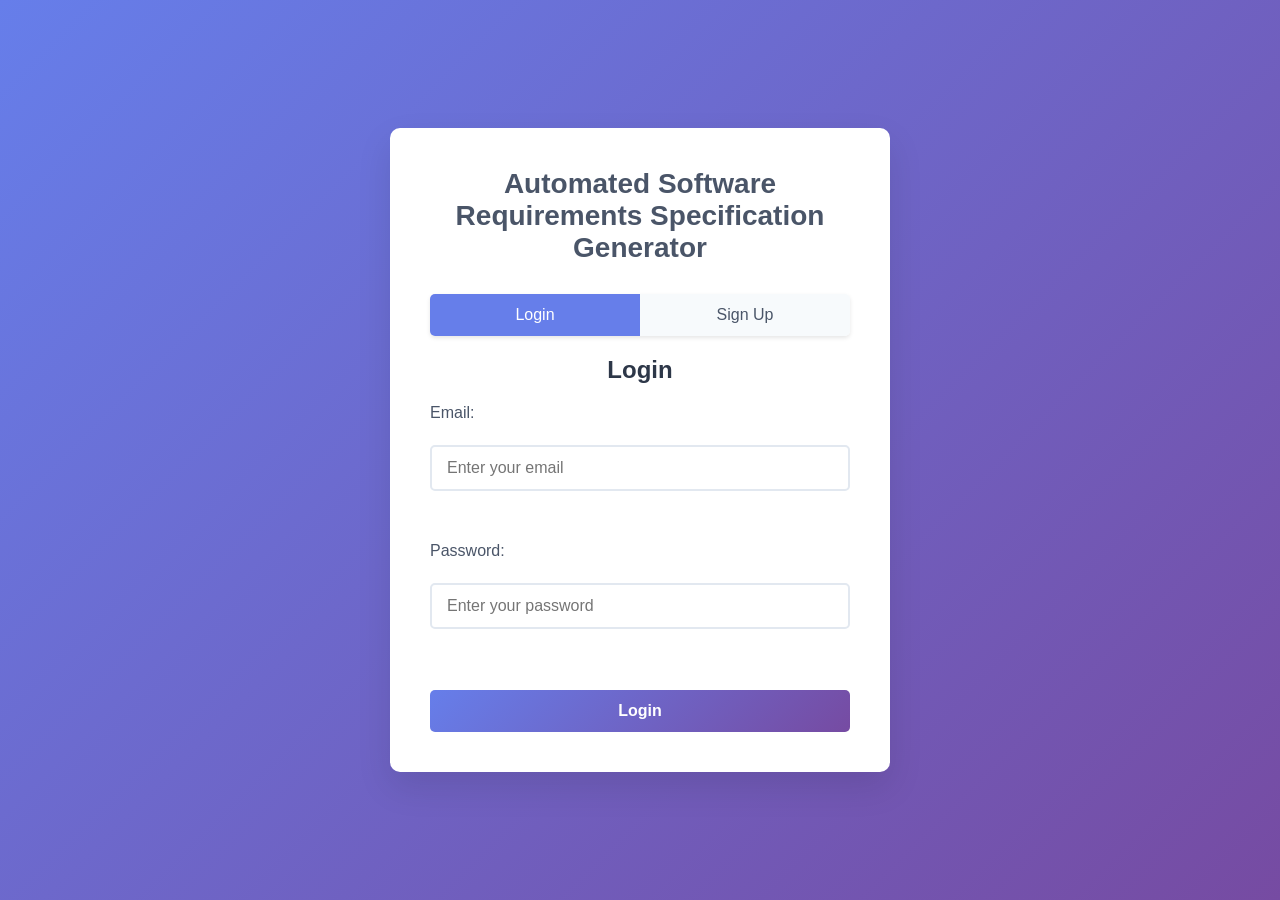
<file: index.html>
<!doctype html>
<html lang="en">
  <head>
    <meta charset="UTF-8" />
    <meta name="viewport" content="width=device-width, initial-scale=1.0" />
    <title>SRS Generator - Login</title>
    <link rel="stylesheet" type="text/css" href="./Frontend/main/style.css" />
  </head>
  <body>
    <div id="container">
      <div id="header">
        <h1>Automated Software Requirements Specification Generator</h1>
      </div>

      <div id="tab-buttons">
        <button id="login-tab" class="tab-btn active">Login</button>
        <button id="signup-tab" class="tab-btn">Sign Up</button>
      </div>

      <div id="auth-container">
        <div id="login_section" class="auth-section active">
          <h2>Login</h2>
          <form id="login-form">
            <label for="login-email">Email:</label><br />
            <input
              type="email"
              id="login-email"
              name="email"
              placeholder="Enter your email"
              required
            /><br /><br />

            <label for="login-password">Password:</label><br />
            <input
              type="password"
              id="login-password"
              name="password"
              placeholder="Enter your password"
              required
            /><br /><br />

            <button type="submit">Login</button>
          </form>
        </div>

        <div id="signup_section" class="auth-section">
          <h2>Create Account</h2>
          <form id="signup-form">
            <label for="signup-name">Name:</label><br />
            <input
              type="text"
              id="signup-name"
              name="name"
              placeholder="Full Name"
              required
            /><br /><br />

            <label for="signup-email">Email:</label><br />
            <input
              type="email"
              id="signup-email"
              name="email"
              placeholder="Email Address"
              required
            /><br /><br />

            <label for="signup-password">Password:</label><br />
            <input
              type="password"
              id="signup-password"
              name="password"
              placeholder="Create Password"
              required
            /><br /><br />

            <button type="submit">Sign Up</button>
          </form>
        </div>
      </div>
    </div>

    <script src="./Frontend/main/script.js"></script>
  </body>
</html>
</file>
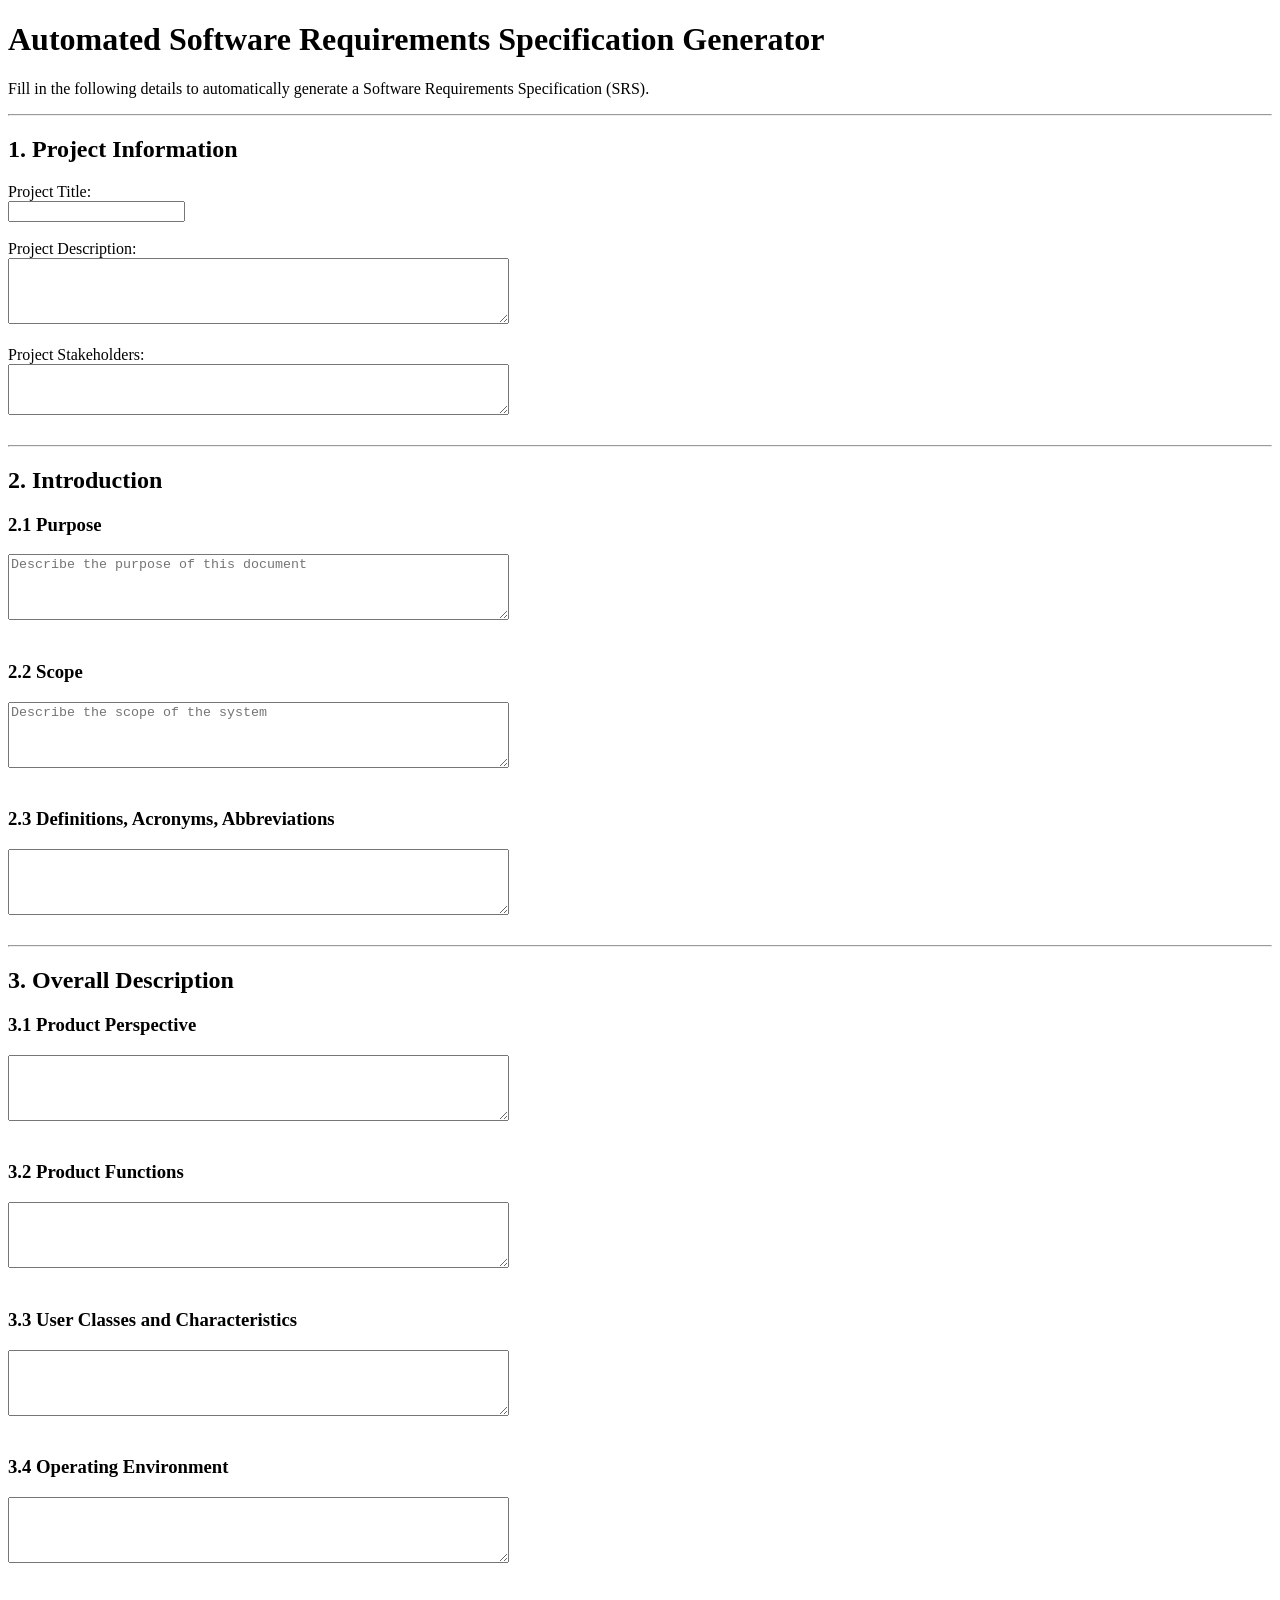
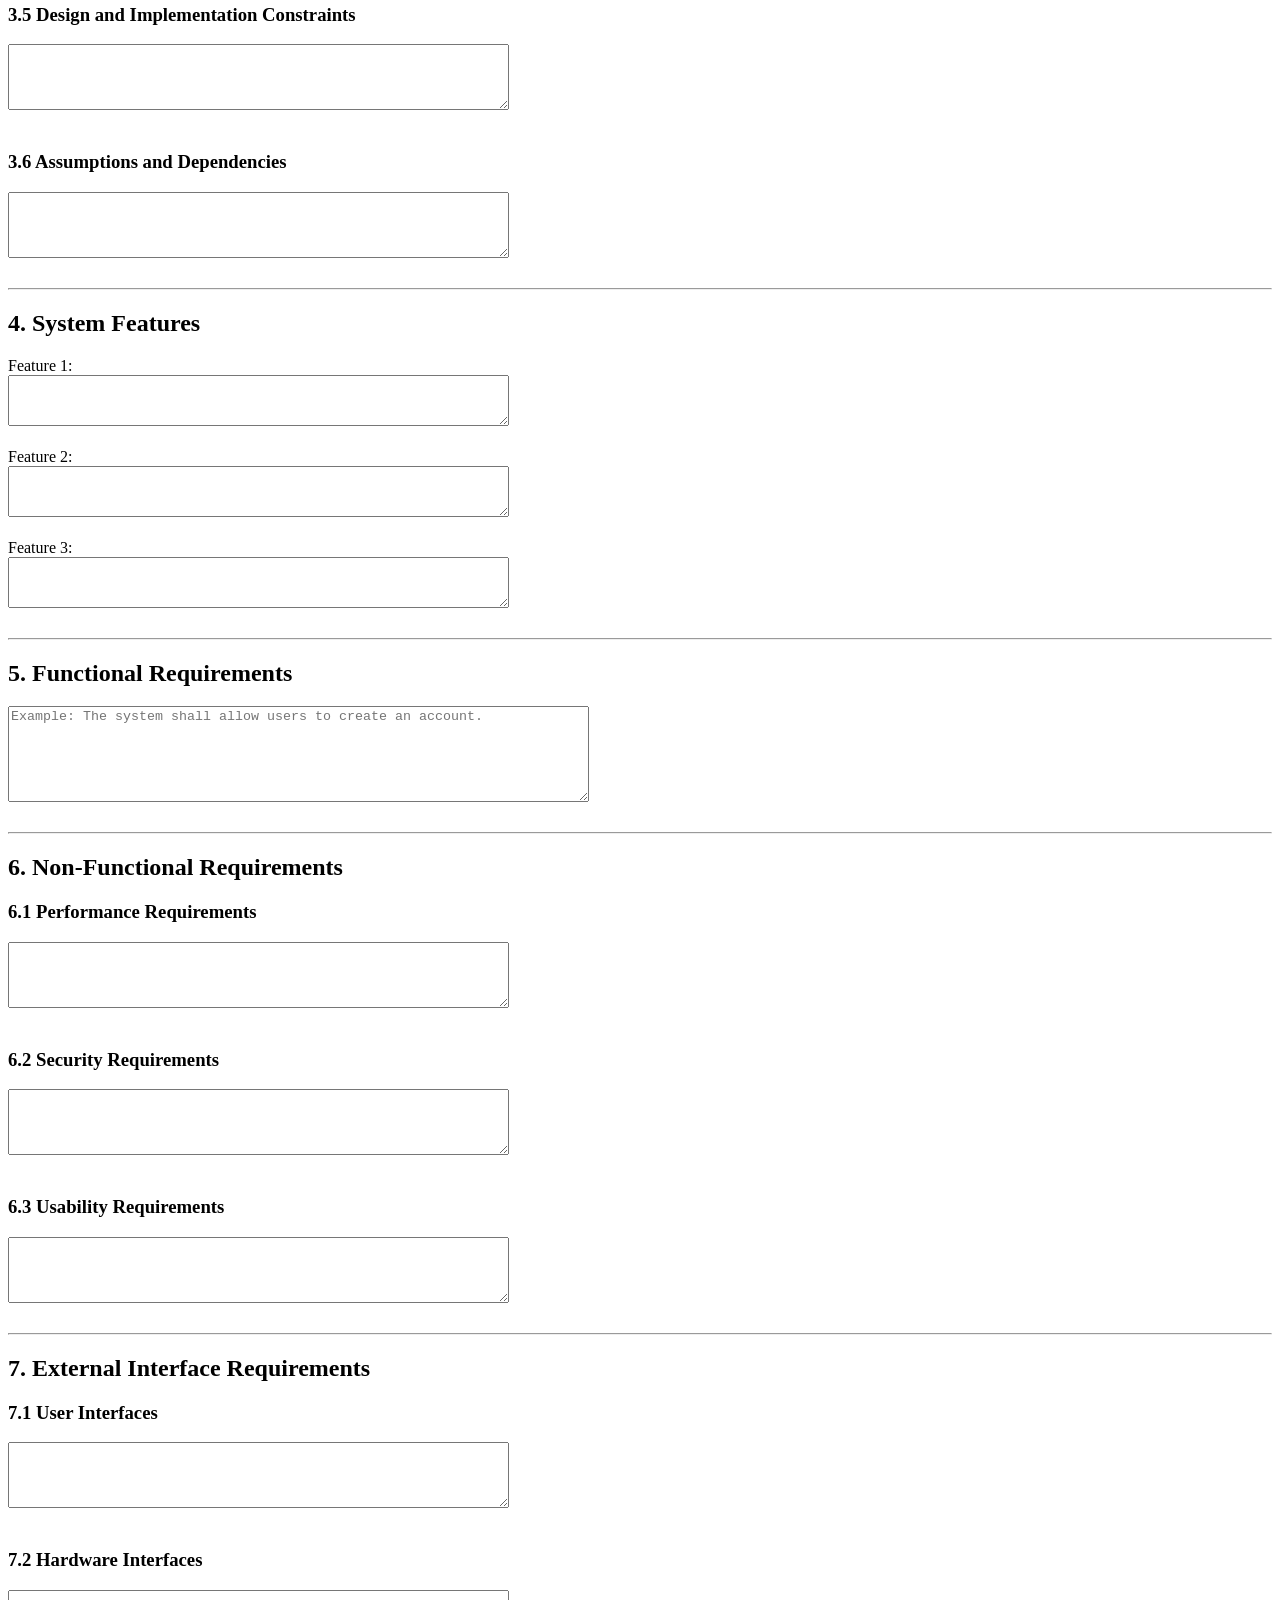
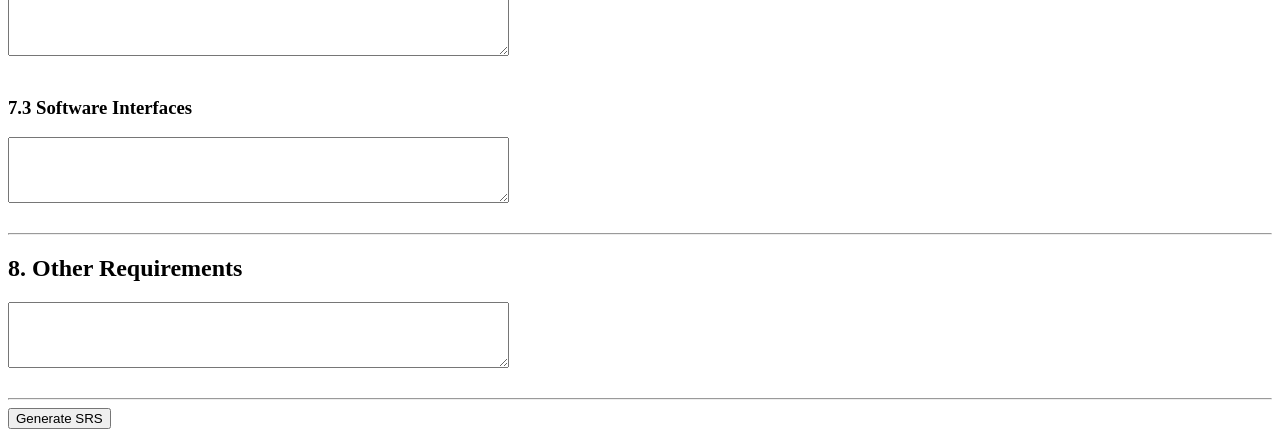
<file: Frontend/index.html>
<!DOCTYPE html>
<html>
<head>
    <title>Automated Software Requirements Specification Generator</title>
</head>

<body>

<h1>Automated Software Requirements Specification Generator</h1>
<p>Fill in the following details to automatically generate a Software Requirements Specification (SRS).</p>

<hr>

<h2>1. Project Information</h2>

<label>Project Title:</label><br>
<input type="text" name="project_title"><br><br>

<label>Project Description:</label><br>
<textarea name="project_description" rows="4" cols="60"></textarea><br><br>

<label>Project Stakeholders:</label><br>
<textarea name="stakeholders" rows="3" cols="60"></textarea><br><br>

<hr>

<h2>2. Introduction</h2>

<h3>2.1 Purpose</h3>
<textarea rows="4" cols="60" placeholder="Describe the purpose of this document"></textarea><br><br>

<h3>2.2 Scope</h3>
<textarea rows="4" cols="60" placeholder="Describe the scope of the system"></textarea><br><br>

<h3>2.3 Definitions, Acronyms, Abbreviations</h3>
<textarea rows="4" cols="60"></textarea><br><br>

<hr>

<h2>3. Overall Description</h2>

<h3>3.1 Product Perspective</h3>
<textarea rows="4" cols="60"></textarea><br><br>

<h3>3.2 Product Functions</h3>
<textarea rows="4" cols="60"></textarea><br><br>

<h3>3.3 User Classes and Characteristics</h3>
<textarea rows="4" cols="60"></textarea><br><br>

<h3>3.4 Operating Environment</h3>
<textarea rows="4" cols="60"></textarea><br><br>

<h3>3.5 Design and Implementation Constraints</h3>
<textarea rows="4" cols="60"></textarea><br><br>

<h3>3.6 Assumptions and Dependencies</h3>
<textarea rows="4" cols="60"></textarea><br><br>

<hr>

<h2>4. System Features</h2>

<label>Feature 1:</label><br>
<textarea rows="3" cols="60"></textarea><br><br>

<label>Feature 2:</label><br>
<textarea rows="3" cols="60"></textarea><br><br>

<label>Feature 3:</label><br>
<textarea rows="3" cols="60"></textarea><br><br>

<hr>

<h2>5. Functional Requirements</h2>

<textarea rows="6" cols="70" placeholder="Example: The system shall allow users to create an account."></textarea><br><br>

<hr>

<h2>6. Non-Functional Requirements</h2>

<h3>6.1 Performance Requirements</h3>
<textarea rows="4" cols="60"></textarea><br><br>

<h3>6.2 Security Requirements</h3>
<textarea rows="4" cols="60"></textarea><br><br>

<h3>6.3 Usability Requirements</h3>
<textarea rows="4" cols="60"></textarea><br><br>

<hr>

<h2>7. External Interface Requirements</h2>

<h3>7.1 User Interfaces</h3>
<textarea rows="4" cols="60"></textarea><br><br>

<h3>7.2 Hardware Interfaces</h3>
<textarea rows="4" cols="60"></textarea><br><br>

<h3>7.3 Software Interfaces</h3>
<textarea rows="4" cols="60"></textarea><br><br>

<hr>

<h2>8. Other Requirements</h2>
<textarea rows="4" cols="60"></textarea><br><br>

<hr>

<input type="submit" value="Generate SRS">

</body>
</html>
</file>
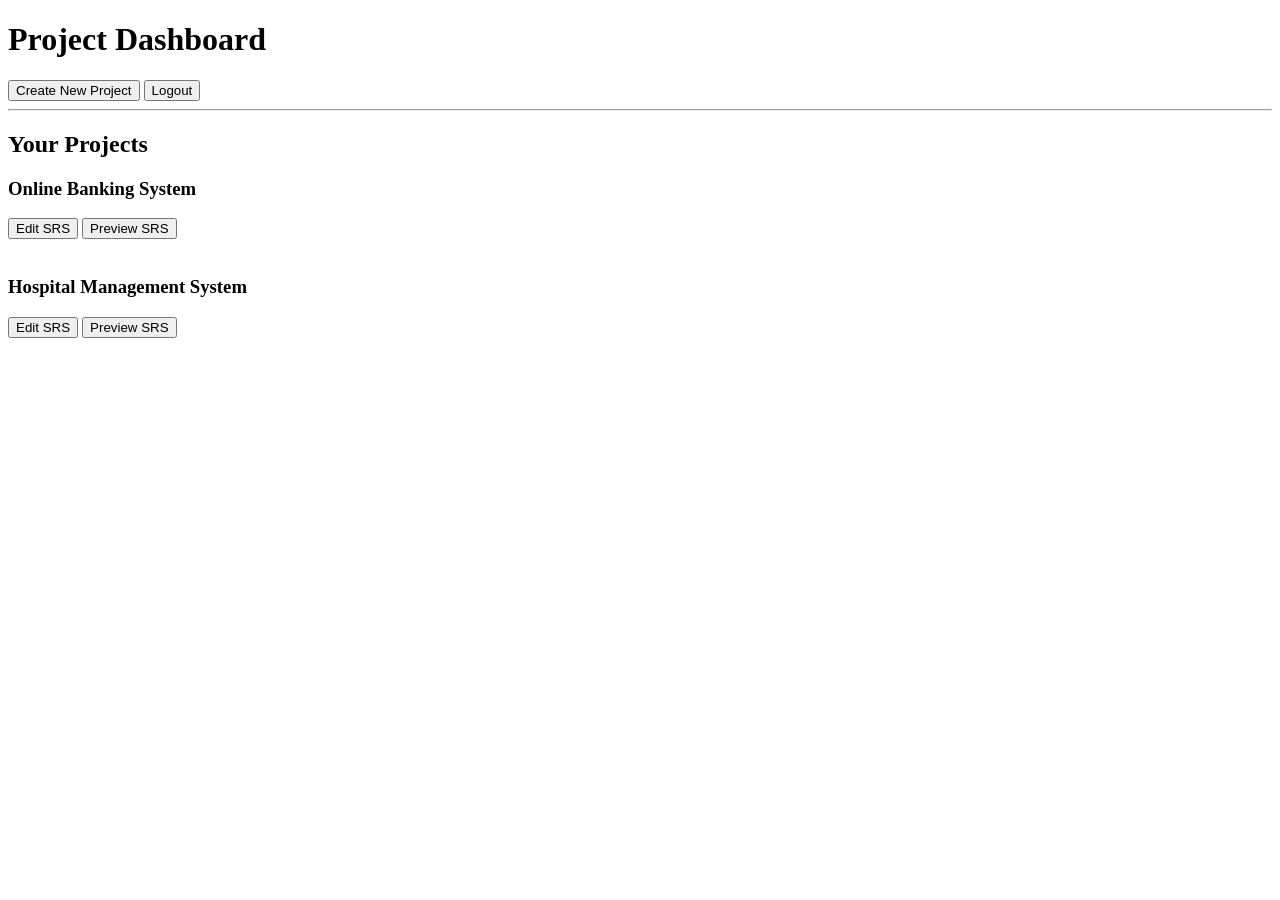
<file: Frontend/dashboard.html>
<!DOCTYPE html>
<html>
<head>
<title>Dashboard</title>
</head>

<body>

<div id="container">

    <div id="header">
        <h1>Project Dashboard</h1>
    </div>

    <div id="navigation">

        <button onclick="location.href='srs_form.html'">
        Create New Project
        </button>

        <button onclick="location.href='../index.html'">
        Logout
        </button>

    </div>

    <hr>

    <div id="projects_list">

        <h2>Your Projects</h2>

        <div class="project_card">

            <h3>Online Banking System</h3>

            <button onclick="location.href='srs_form.html'">
            Edit SRS
            </button>

            <button onclick="location.href='preview.html'">
            Preview SRS
            </button>

        </div>

        <br>

        <div class="project_card">

            <h3>Hospital Management System</h3>

            <button onclick="location.href='srs_form.html'">
            Edit SRS
            </button>

            <button onclick="location.href='preview.html'">
            Preview SRS
            </button>

        </div>

    </div>

</div>

</body>
</html>
</file>
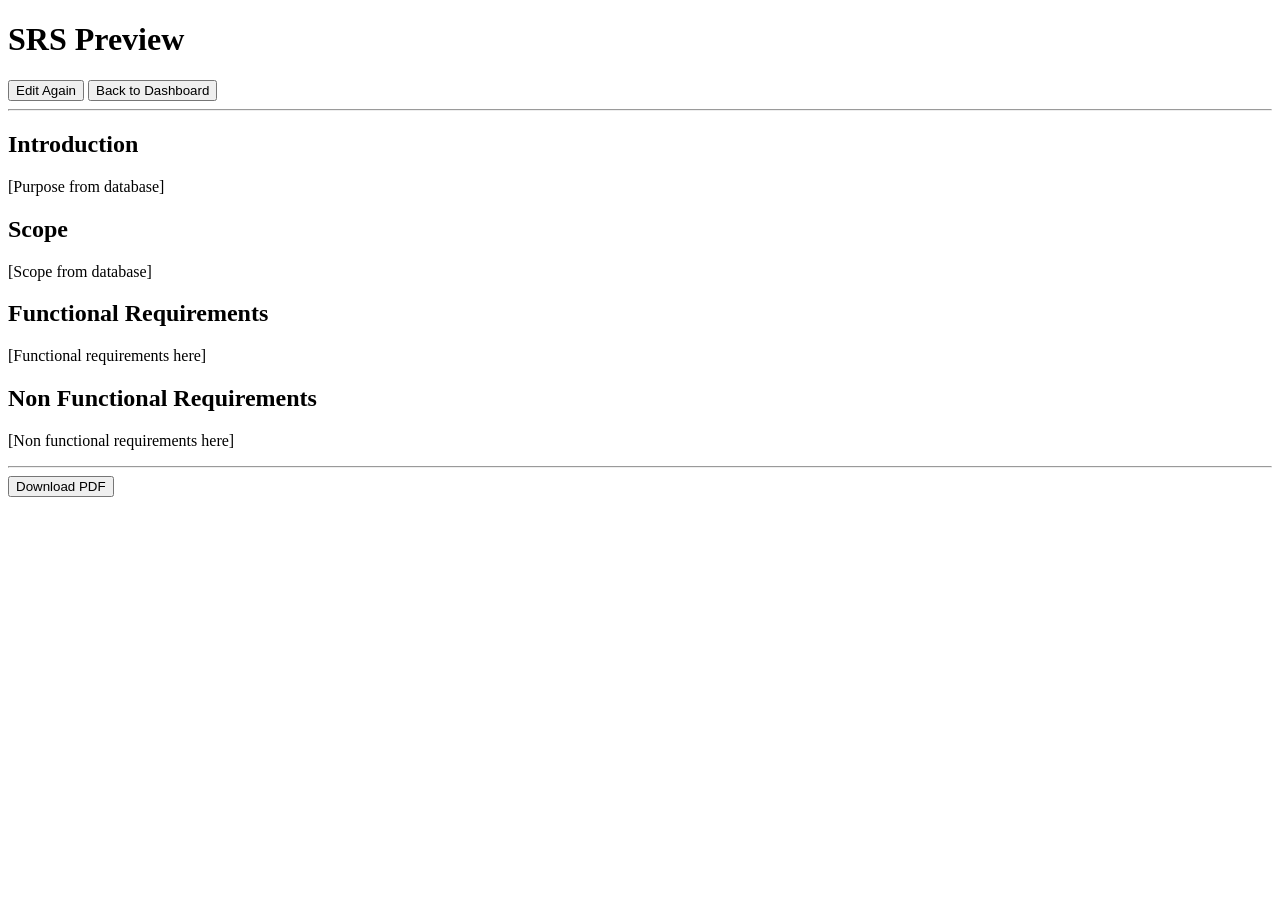
<file: Frontend/preview.html>
<!DOCTYPE html>
<html>
<head>
<title>SRS Preview</title>
</head>

<body>

<div id="container">

    <div id="header">
        <h1>SRS Preview</h1>
    </div>

    <div id="navigation">

        <button onclick="location.href='srs_form.html'">
        Edit Again
        </button>

        <button onclick="location.href='dashboard.html'">
        Back to Dashboard
        </button>

    </div>

    <hr>

    <div id="preview_content">

        <h2>Introduction</h2>
        <p>[Purpose from database]</p>

        <h2>Scope</h2>
        <p>[Scope from database]</p>

        <h2>Functional Requirements</h2>
        <p>[Functional requirements here]</p>

        <h2>Non Functional Requirements</h2>
        <p>[Non functional requirements here]</p>

    </div>

    <hr>

    <div id="export_section">

        <form action="/generate_pdf" method="POST">

            <button type="submit">
            Download PDF
            </button>

        </form>

    </div>

</div>

</body>
</html>
</file>
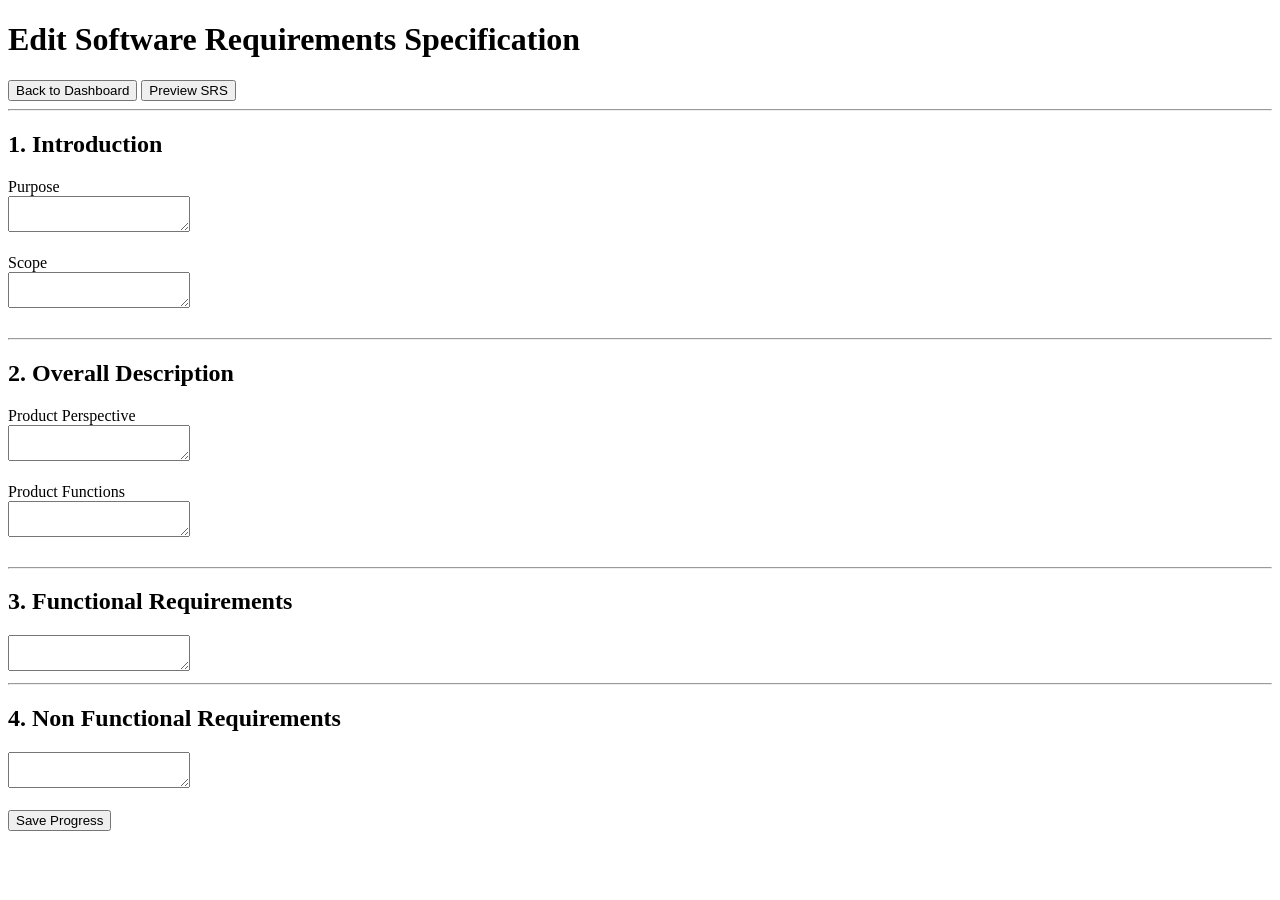
<file: Frontend/srs_form.html>
<!DOCTYPE html>
<html>
<head>
<title>SRS Editor</title>
</head>

<body>

<div id="container">

    <div id="header">
        <h1>Edit Software Requirements Specification</h1>
    </div>

    <div id="navigation">

        <button onclick="location.href='dashboard.html'">
        Back to Dashboard
        </button>

        <button onclick="location.href='preview.html'">
        Preview SRS
        </button>

    </div>

    <hr>

    <form action="/save_srs" method="POST">

        <div class="section">

            <h2>1. Introduction</h2>

            <label>Purpose</label><br>
            <textarea name="purpose"></textarea><br><br>

            <label>Scope</label><br>
            <textarea name="scope"></textarea><br><br>

        </div>

        <hr>

        <div class="section">

            <h2>2. Overall Description</h2>

            <label>Product Perspective</label><br>
            <textarea name="perspective"></textarea><br><br>

            <label>Product Functions</label><br>
            <textarea name="functions"></textarea><br><br>

        </div>

        <hr>

        <div class="section">

            <h2>3. Functional Requirements</h2>

            <textarea name="functional_requirements"></textarea>

        </div>

        <hr>

        <div class="section">

            <h2>4. Non Functional Requirements</h2>

            <textarea name="nonfunctional_requirements"></textarea>

        </div>

        <br>

        <button type="submit">Save Progress</button>

    </form>

</div>

</body>
</html>
</file>
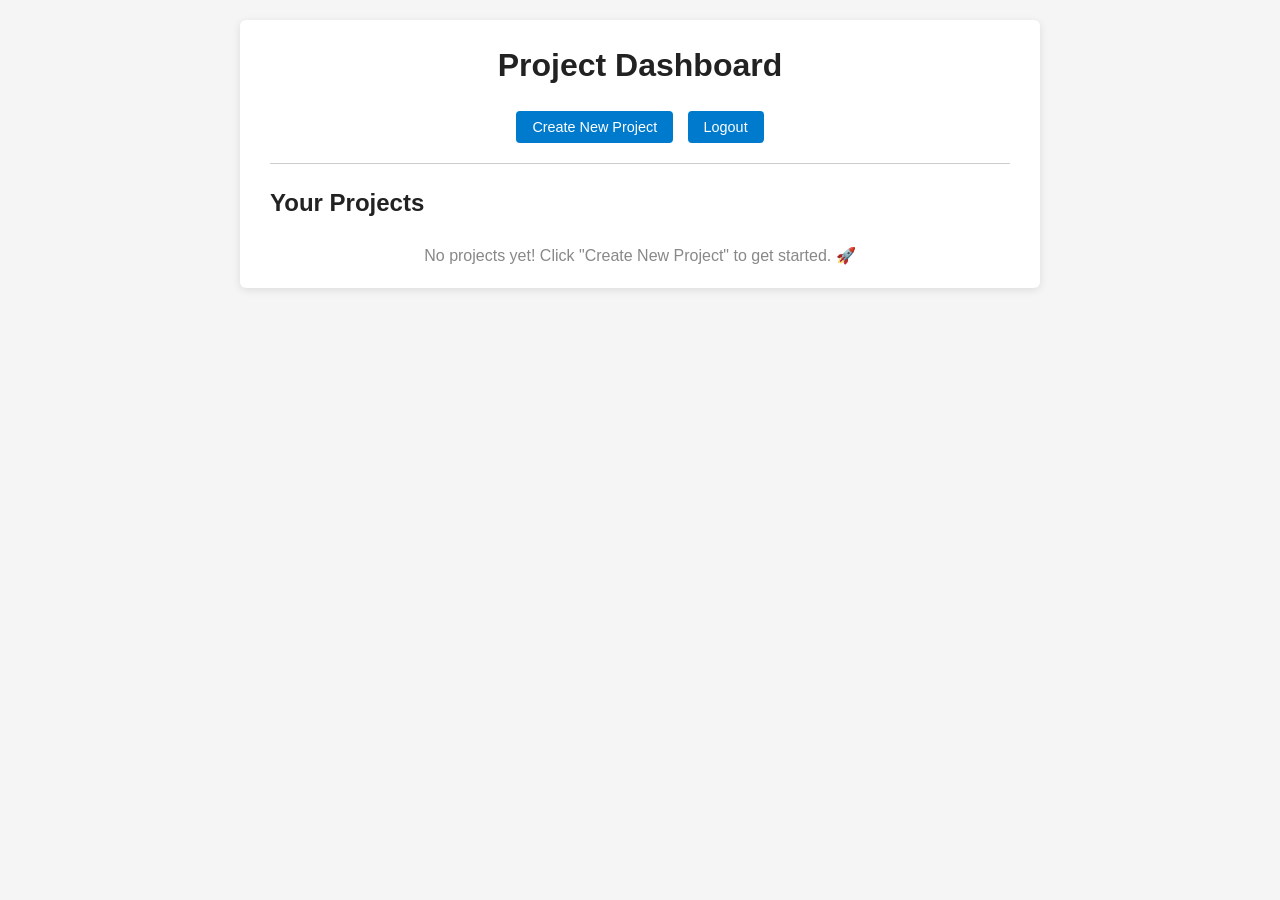
<file: Frontend/dashboard/dashboard.html>
<!doctype html>
<html lang="en">
  <head>
    <meta charset="UTF-8" />
    <meta name="viewport" content="width=device-width, initial-scale=1.0" />
    <title>Dashboard</title>
    <link rel="stylesheet" href="dashboard.css" />
  </head>
  <body>
    <div id="container">
      <div id="header">
        <h1>Project Dashboard</h1>
      </div>

      <div id="navigation">
        <button onclick="createNewProject()">Create New Project</button>
        <button onclick="location.href = '../../index.html'">Logout</button>
      </div>

      <hr />

      <div id="projects_list">
        <h2>Your Projects</h2>
        <div id="cards-container"></div>
      </div>
    </div>

    <script src="dashboard.js"></script>
  </body>
</html>
</file>
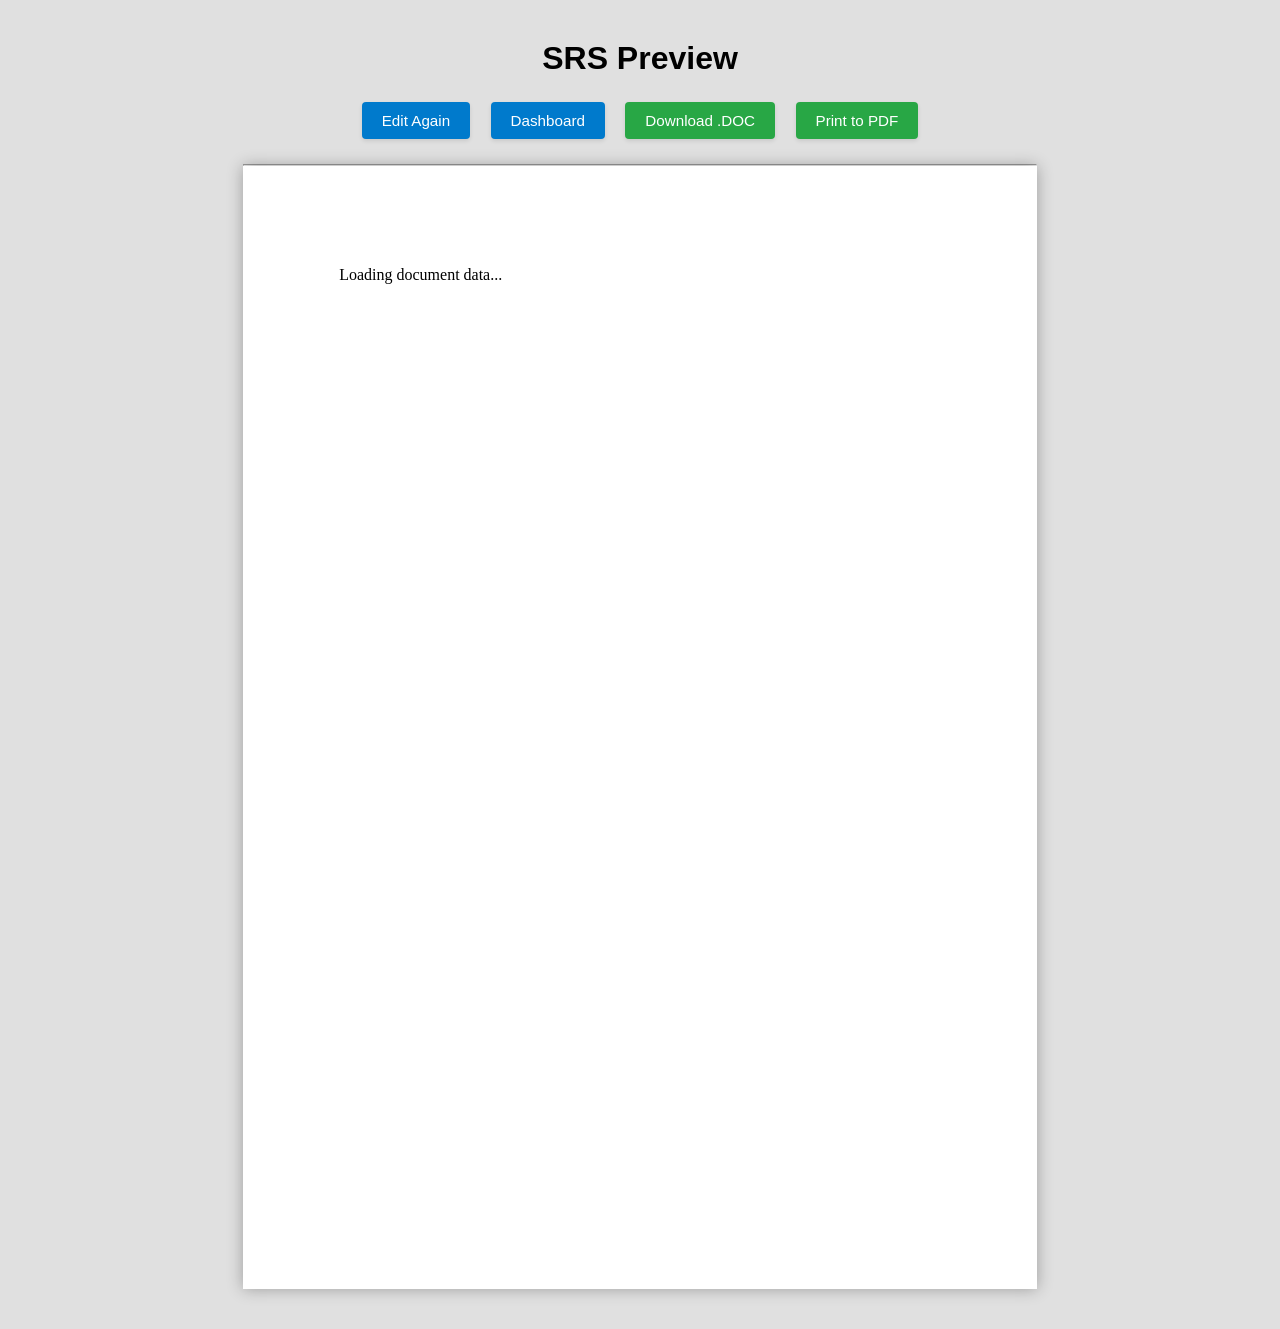
<file: Frontend/preview/preview.html>
<!doctype html>
<html lang="en">
  <head>
    <meta charset="UTF-8" />
    <meta name="viewport" content="width=device-width, initial-scale=1.0" />
    <title>SRS Preview</title>
    <link rel="stylesheet" href="preview.css" />
  </head>
  <body>
    <div id="container">
      <div id="header" class="no-print">
        <h1 id="preview-title">SRS Preview</h1>
      </div>

      <div id="navigation" class="no-print">
        <button onclick="location.href = '../srs_form/srs_form.html'">
          Edit Again
        </button>
        <button onclick="location.href = '../dashboard/dashboard.html'">
          Dashboard
        </button>
        <button onclick="downloadAsDoc()" class="export-btn">
          Download .DOC
        </button>
        <button onclick="window.print()" class="export-btn">
          Print to PDF
        </button>
      </div>

      <hr class="no-print" />

      <div id="preview_content" class="document-page">
        <p>Loading document data...</p>
      </div>
    </div>

    <script src="preview.js"></script>
  </body>
</html>
</file>
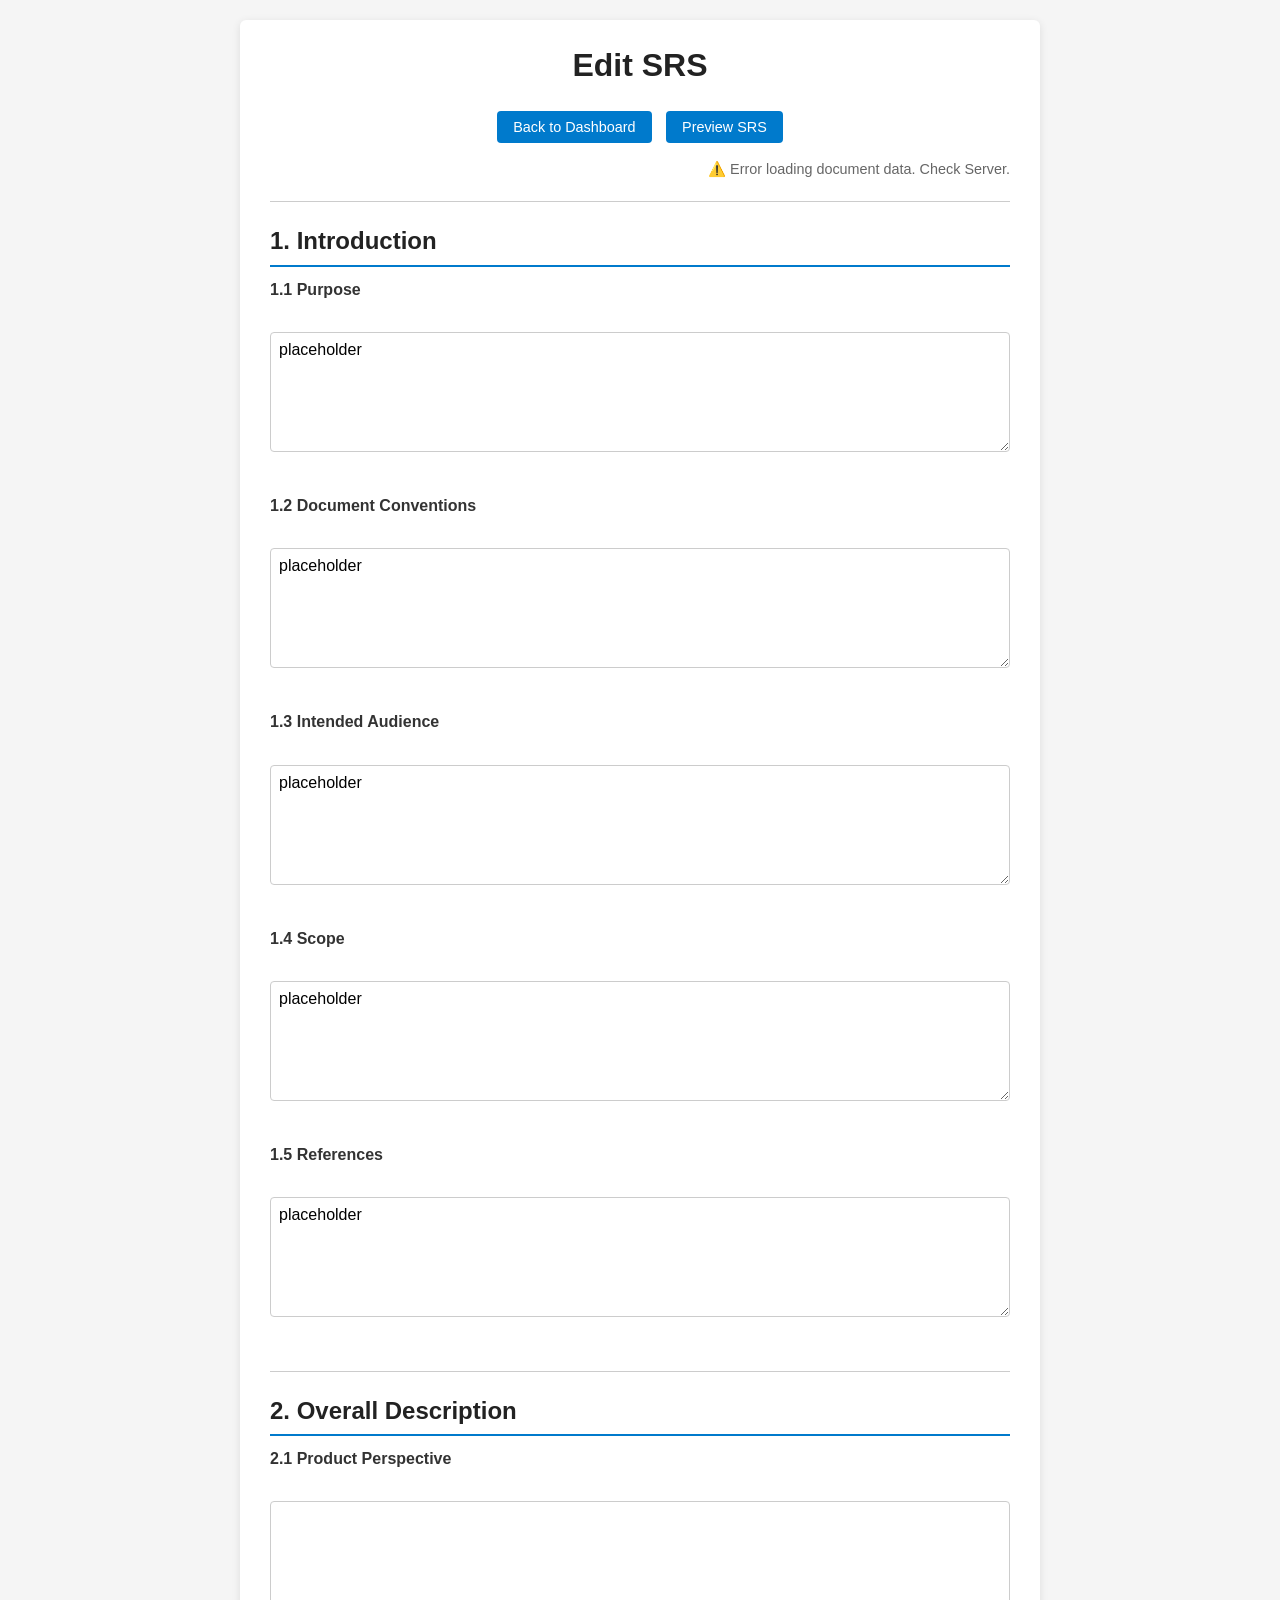
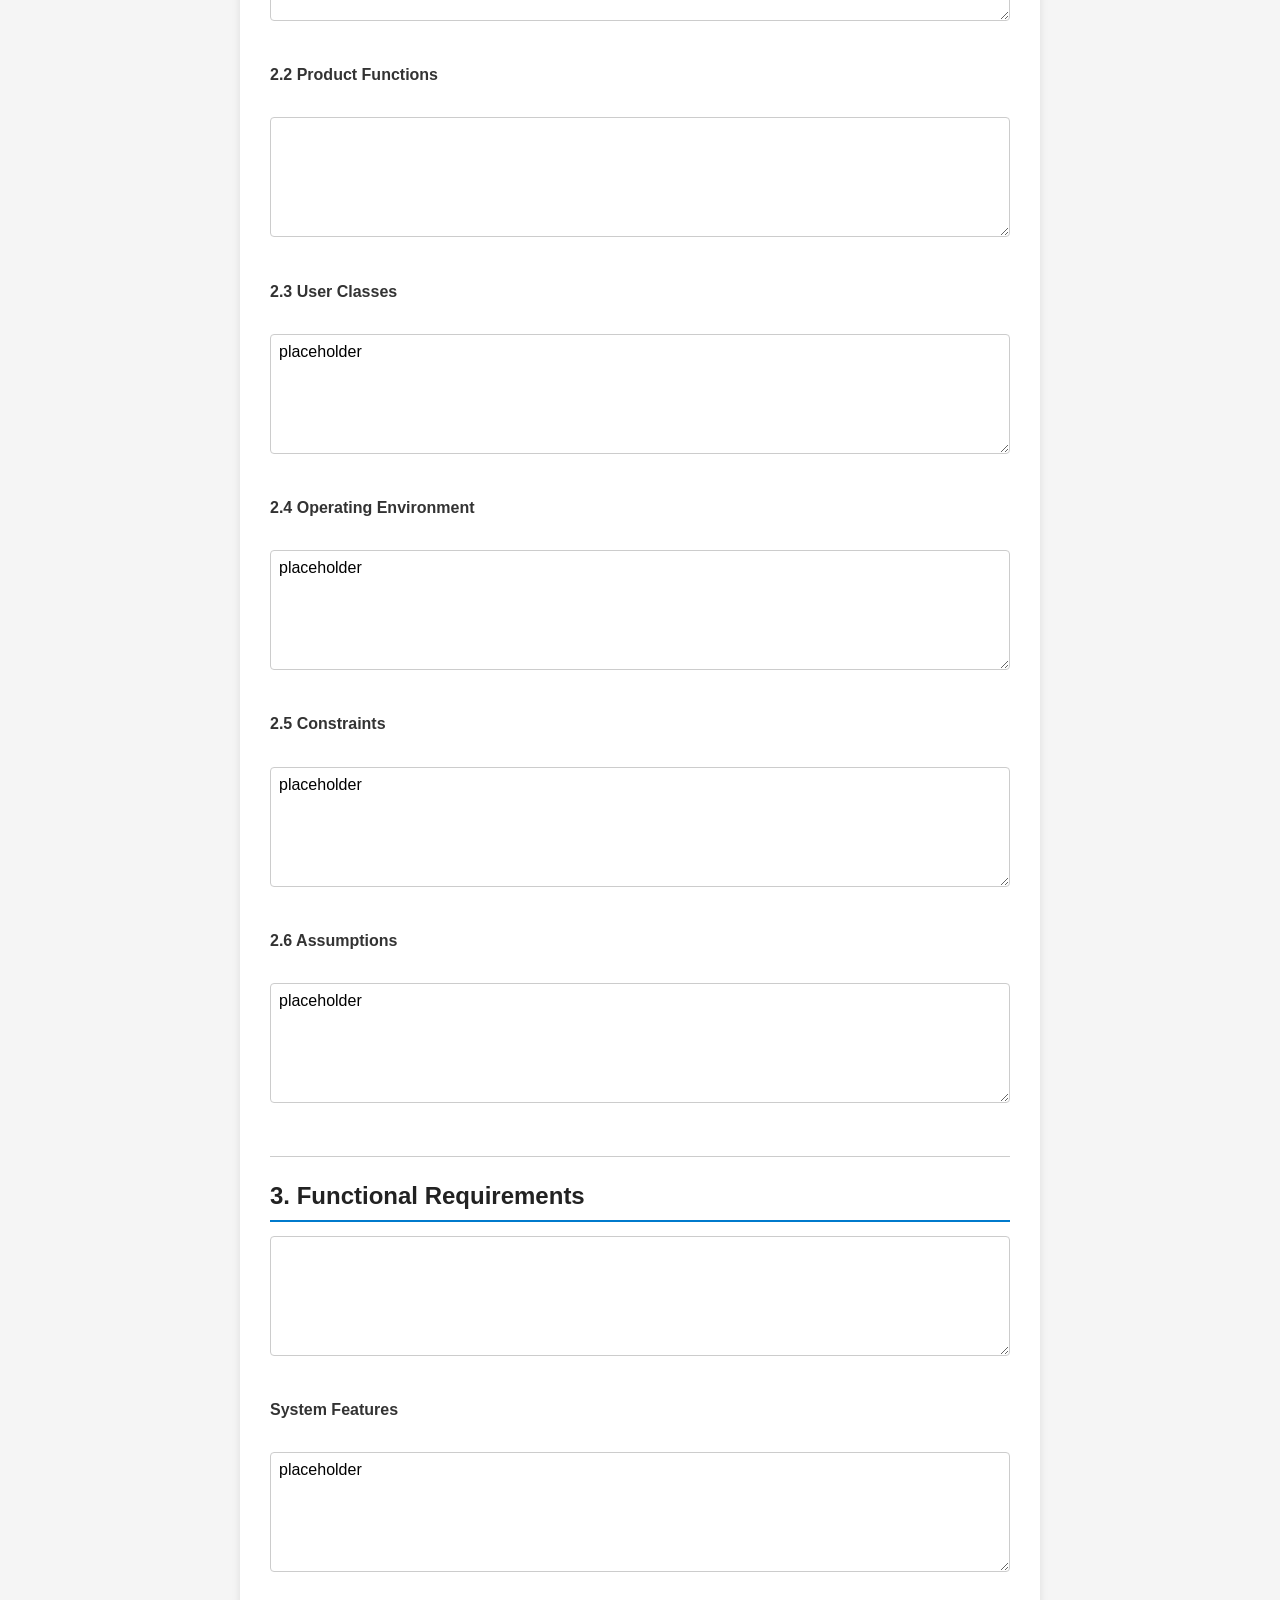
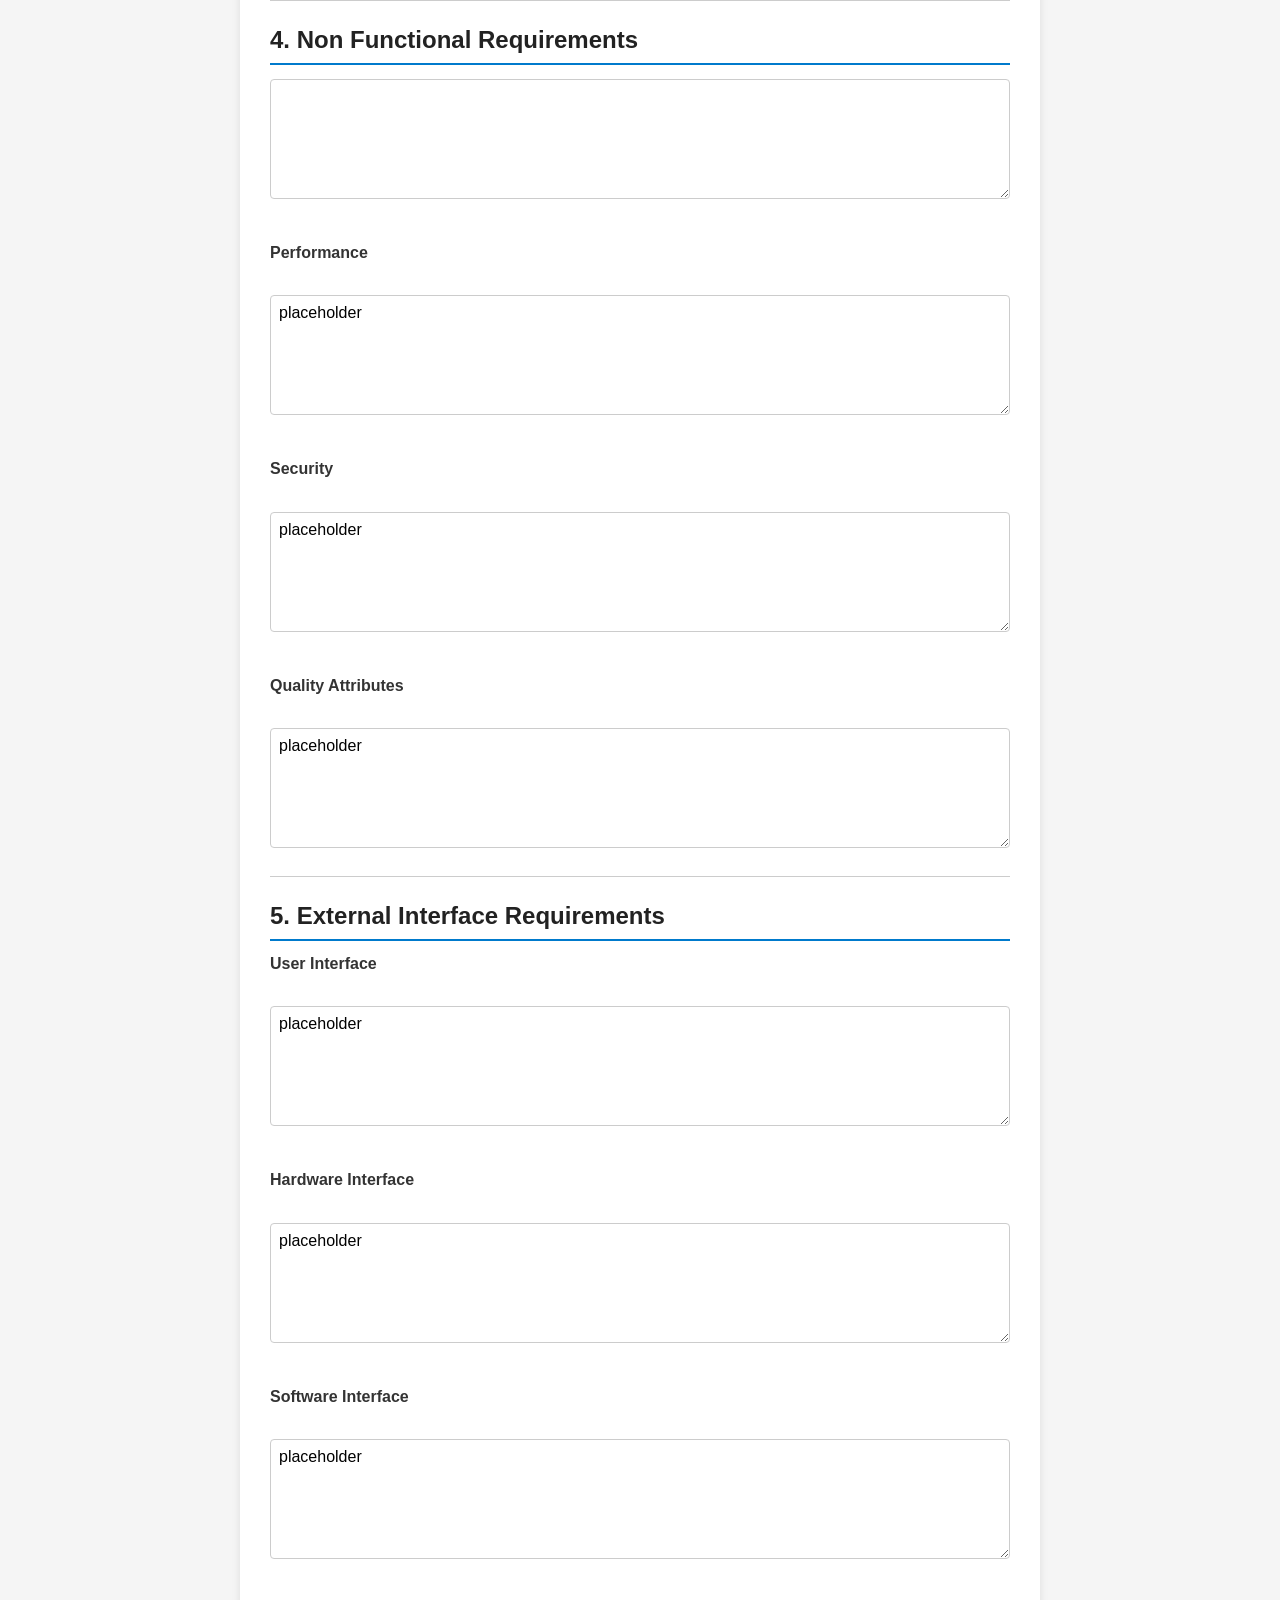
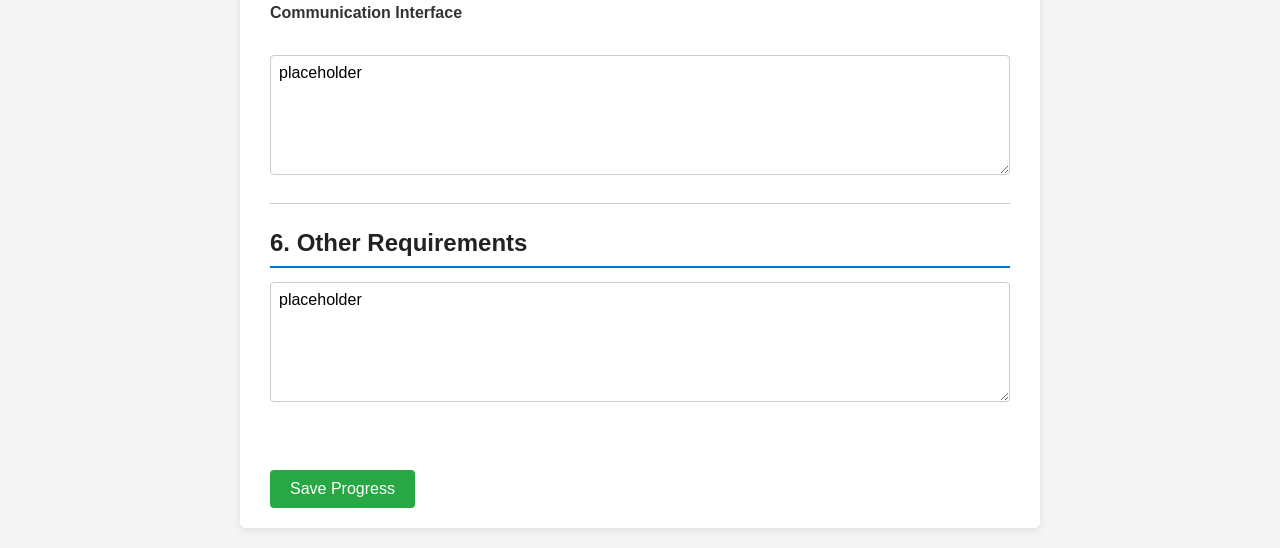
<file: Frontend/srs_form/srs_form.html>
<!DOCTYPE html>
<html>

<head>
    <title>SRS Editor</title>
    <link rel="stylesheet" href="srs.css">
</head>

<body>

    <div id="container">

        <div id="header">
            <h1 id="srs-title">Edit SRS</h1>
        </div>

        <div id="navigation">
            <button onclick="location.href='../dashboard/dashboard.html'">
                Back to Dashboard
            </button>
            <button onclick="location.href='../preview/preview.html'">
                Preview SRS
            </button>
        </div>

        <div id="save-status" style="text-align: right; color: #666; font-size: 0.9rem; margin-top: 10px;">
            All changes saved.
        </div>

        <hr>

        <form id="srs-form" action="/save_srs" method="POST">

            <input type="hidden" name="projectIndex" id="projectIndex">

            <div class="section">
                <h2>1. Introduction</h2>

                <label>1.1 Purpose</label><br>
                <textarea name="purpose">placeholder</textarea><br><br>

                <label>1.2 Document Conventions</label><br>
                <textarea name="conventions">placeholder</textarea><br><br>

                <label>1.3 Intended Audience</label><br>
                <textarea name="audience">placeholder</textarea><br><br>

                <label>1.4 Scope</label><br>
                <textarea name="scope">placeholder</textarea><br><br>

                <label>1.5 References</label><br>
                <textarea name="references">placeholder</textarea><br><br>
            </div>

            <hr>

            <div class="section">
                <h2>2. Overall Description</h2>

                <label>2.1 Product Perspective</label><br>
                <textarea name="perspective"></textarea><br><br>

                <label>2.2 Product Functions</label><br>
                <textarea name="functions"></textarea><br><br>

                <label>2.3 User Classes</label><br>
                <textarea name="user_classes">placeholder</textarea><br><br>

                <label>2.4 Operating Environment</label><br>
                <textarea name="environment">placeholder</textarea><br><br>

                <label>2.5 Constraints</label><br>
                <textarea name="constraints">placeholder</textarea><br><br>

                <label>2.6 Assumptions</label><br>
                <textarea name="assumptions">placeholder</textarea><br><br>
            </div>

            <hr>

            <div class="section">
                <h2>3. Functional Requirements</h2>
                <textarea name="functional_requirements"></textarea><br><br>

                <label>System Features</label><br>
                <textarea name="system_features">placeholder</textarea>
            </div>

            <hr>

            <div class="section">
                <h2>4. Non Functional Requirements</h2>
                <textarea name="nonfunctional_requirements"></textarea><br><br>

                <label>Performance</label><br>
                <textarea name="performance">placeholder</textarea><br><br>

                <label>Security</label><br>
                <textarea name="security">placeholder</textarea><br><br>

                <label>Quality Attributes</label><br>
                <textarea name="quality">placeholder</textarea>
            </div>

            <hr>

            <div class="section">
                <h2>5. External Interface Requirements</h2>

                <label>User Interface</label><br>
                <textarea name="ui">placeholder</textarea><br><br>

                <label>Hardware Interface</label><br>
                <textarea name="hardware">placeholder</textarea><br><br>

                <label>Software Interface</label><br>
                <textarea name="software">placeholder</textarea><br><br>

                <label>Communication Interface</label><br>
                <textarea name="communication">placeholder</textarea>
            </div>

            <hr>

            <div class="section">
                <h2>6. Other Requirements</h2>
                <textarea name="other">placeholder</textarea>
            </div>

            <br>
            <button type="submit">Save Progress</button>

        </form>

    </div>

    <script src="srs.js"></script>

</body>

</html>
</file>
<file: Frontend/main/style.css>
* {
    margin: 0;
    padding: 0;
    box-sizing: border-box;
}

body {
    font-family: 'Segoe UI', Tahoma, Geneva, Verdana, sans-serif;
    background: linear-gradient(135deg, #667eea 0%, #764ba2 100%);
    min-height: 100vh;
    display: flex;
    justify-content: center;
    align-items: center;
    color: #333;
}

/* Container */
#container {
    background: white;
    border-radius: 10px;
    box-shadow: 0 15px 35px rgba(0, 0, 0, 0.1);
    padding: 40px;
    width: 100%;
    max-width: 500px;
    margin: 20px;
}

/* Header */
#header {
    text-align: center;
    margin-bottom: 30px;
}

#header h1 {
    color: #4a5568;
    font-size: 28px;
    font-weight: 600;
    margin-bottom: 10px;
}

/* Tab buttons */
#tab-buttons {
    display: flex;
    margin-bottom: 20px;
    border-radius: 5px;
    overflow: hidden;
    box-shadow: 0 2px 4px rgba(0, 0, 0, 0.1);
}

.tab-btn {
    flex: 1;
    padding: 12px 20px;
    background: #f7fafc;
    border: none;
    cursor: pointer;
    font-size: 16px;
    font-weight: 500;
    color: #4a5568;
    transition: all 0.3s ease;
}

.tab-btn.active {
    background: #667eea;
    color: white;
}

.tab-btn:hover:not(.active) {
    background: #edf2f7;
}

/* Auth sections */
.auth-section {
    display: none;
}

.auth-section.active {
    display: block;
}

#login_section h2,
#signup_section h2 {
    color: #2d3748;
    font-size: 24px;
    margin-bottom: 20px;
    text-align: center;
}

/* Form elements */
form {
    display: flex;
    flex-direction: column;
}

label {
    font-weight: 500;
    margin-bottom: 5px;
    color: #4a5568;
}

input[type="text"],
input[type="email"],
input[type="password"] {
    padding: 12px 15px;
    border: 2px solid #e2e8f0;
    border-radius: 5px;
    font-size: 16px;
    margin-bottom: 15px;
    transition: border-color 0.3s ease;
}

input[type="text"]:focus,
input[type="email"]:focus,
input[type="password"]:focus {
    outline: none;
    border-color: #667eea;
    box-shadow: 0 0 0 3px rgba(102, 126, 234, 0.1);
}

button[type="submit"] {
    background: linear-gradient(135deg, #667eea 0%, #764ba2 100%);
    color: white;
    border: none;
    padding: 12px 30px;
    border-radius: 5px;
    font-size: 16px;
    font-weight: 600;
    cursor: pointer;
    transition: transform 0.2s ease, box-shadow 0.2s ease;
    margin-top: 10px;
}

button[type="submit"]:hover {
    transform: translateY(-2px);
    box-shadow: 0 5px 15px rgba(102, 126, 234, 0.4);
}

button[type="submit"]:active {
    transform: translateY(0);
}

/* Responsive design */
@media (max-width: 600px) {
    #container {
        padding: 20px;
        margin: 10px;
    }

    #header h1 {
        font-size: 24px;
    }

    #login_section h2,
    #signup_section h2 {
        font-size: 20px;
    }

    .tab-btn {
        padding: 10px 15px;
        font-size: 14px;
    }
}
</file>
<file: Frontend/dashboard/dashboard.css>
/* ==== reset & base ==== */
* {
    box-sizing: border-box;
    margin: 0;
    padding: 0;
}

body {
    font-family: Arial, sans-serif;
    line-height: 1.6;
    background: #f5f5f5;
    color: #333;
    padding: 20px;
}

h1, h2, h3 {
    color: #222;
}

/* ==== container ==== */
#container {
    max-width: 800px;
    margin: 0 auto;
    background: #fff;
    padding: 20px 30px;
    border-radius: 6px;
    box-shadow: 0 2px 8px rgba(0,0,0,.1);
}

#header {
    text-align: center;
    margin-bottom: 20px;
}

/* ==== navigation ==== */
#navigation {
    text-align: center;
    margin-bottom: 15px;
}

#navigation button {
    margin: 0 5px;
    padding: 8px 16px;
    font-size: 0.9rem;
    border: none;
    border-radius: 4px;
    background-color: #007acc;
    color: #fff;
    cursor: pointer;
    transition: background-color .25s;
}

#navigation button:hover {
    background-color: #005fa3;
}

/* ==== projects list ==== */
#projects_list {
    margin-top: 20px;
}

#projects_list h2 {
    margin-bottom: 15px;
}

/* project cards */
.project_card {
    background: #fafafa;
    border: 1px solid #ddd;
    border-radius: 6px;
    padding: 15px;
    margin-bottom: 15px;
    display: flex;
    align-items: center;
    justify-content: space-between;
}

.project_card h3 {
    margin: 0;
    flex-grow: 1;
}

.card-actions {
    display: flex;
    gap: 8px;
}

.project_card button {
    margin: 0;
    padding: 6px 14px;
    font-size: 0.9rem;
    border: none;
    border-radius: 4px;
    background-color: #28a745;
    color: #fff;
    cursor: pointer;
    transition: background-color .25s;
}

.project_card button:disabled {
    background-color: #d1d1d1 !important;
    color: #999 !important;
    cursor: not-allowed !important;
    border: 1px solid #bbb;
    opacity: 0.7;
}

.project_card button:disabled:hover {
    background-color: #d1d1d1 !important;
}

.project_card button:hover {
    background-color: #218838;
}

.btn-delete {
    background-color: #dc3545 !important;
}

.btn-delete:hover {
    background-color: #c82333 !important;
}
/* ==== misc ==== */
hr {
    border: 0;
    border-top: 1px solid #ccc;
    margin: 20px 0;
}
</file>
<file: Frontend/preview/preview.css>
* {
  box-sizing: border-box;
  margin: 0;
  padding: 0;
}

body {
  background: #e0e0e0;
  margin: 0;
  padding: 40px 20px;
  display: flex;
  flex-direction: column;
  align-items: center;
  font-family: "Segoe UI", Tahoma, Geneva, Verdana, sans-serif;
}

#header,
#navigation {
  width: 100%;
  max-width: 210mm;
  text-align: center;
  margin-bottom: 25px;
}

#navigation button {
  margin: 0 8px;
  padding: 10px 20px;
  font-size: 0.95rem;
  border: none;
  border-radius: 4px;
  background-color: #007acc;
  color: #fff;
  cursor: pointer;
  transition:
    transform 0.1s,
    background-color 0.2s;
  box-shadow: 0 2px 4px rgba(0, 0, 0, 0.1);
}

#navigation button:hover {
  background-color: #005fa3;
  transform: translateY(-1px);
}

#navigation .export-btn {
  background-color: #28a745;
}

#navigation .export-btn:hover {
  background-color: #218838;
}

.document-page {
  background: white;
  width: 210mm;
  min-height: 297mm;
  padding: 25.4mm;
  box-shadow: 0 0 15px rgba(0, 0, 0, 0.3);
  font-family: "Times New Roman", Times, serif;
  line-height: 1.6;
  color: #000;
}

.cover-page,
.toc-page,
.revision-page,
.doc-section {
  page-break-after: always;
  margin-bottom: 50px;
}

.cover-page {
  text-align: center;
  display: flex;
  flex-direction: column;
  justify-content: center;
  min-height: 240mm;
}

.cover-header {
  font-size: 24pt;
  font-weight: bold;
  margin-bottom: 20px;
}
.cover-sub {
  font-size: 16pt;
  font-style: italic;
  margin-bottom: 20px;
}
.cover-project {
  font-size: 32pt;
  font-weight: bold;
  text-decoration: underline;
  margin-bottom: 40px;
}
.cover-version {
  font-size: 14pt;
  margin-bottom: 100px;
}
.cover-footer {
  text-align: left;
  margin-left: 20%;
  font-size: 12pt;
  border-top: 1px solid #eee;
  padding-top: 20px;
}

.toc-list {
  list-style: none;
  padding: 0;
  margin-top: 20px;
}
.toc-list li {
  display: flex;
  justify-content: space-between;
  align-items: baseline;
  margin-bottom: 12px;
  font-weight: bold;
}
.toc-sub {
  padding-left: 30px;
  font-weight: normal !important;
  font-size: 11pt;
}
.toc-dots {
  flex-grow: 1;
  border-bottom: 1px dotted #888;
  margin: 0 10px;
  position: relative;
  bottom: 4px;
}

.rev-table {
  width: 100%;
  border-collapse: collapse;
  margin-top: 20px;
}
.rev-table th,
.rev-table td {
  border: 1px solid #000;
  padding: 12px;
  text-align: left;
  font-size: 10pt;
}
.rev-table th {
  background: #f9f9f9;
}

h2 {
  border-bottom: 2px solid #000;
  text-transform: uppercase;
  margin-top: 35px;
  margin-bottom: 15px;
  font-size: 1.5rem;
  font-weight: bold;
}

h3 {
  font-style: normal;
  font-weight: bold;
  font-size: 1.15rem;
  margin-top: 20px;
  margin-bottom: 8px;
  color: #111;
}

.doc-text {
  margin-bottom: 18px;
  white-space: pre-wrap;
  text-align: justify;
  font-size: 11pt;
}

.feature-preview-block {
  margin: 15px 0;
  padding: 10px 0 10px 20px;
  border-left: 2px solid #eee;
}

.feature-preview-block h3 {
  font-style: italic;
  font-size: 1.1rem;
  color: #222;
}

@media print {
  .no-print {
    display: none !important;
  }
  body {
    background: white;
    padding: 0;
    margin: 0;
  }
  .document-page {
    box-shadow: none;
    margin: 0;
    padding: 20mm;
    width: 100%;
    min-height: auto;
  }

  h2 {
    page-break-after: avoid;
  }
  .doc-section {
    page-break-inside: avoid;
  }
}
</file>
<file: Frontend/srs_form/srs.css>
/* ==== reset & base typography ==== */
* {
    box-sizing: border-box;
    margin: 0;
    padding: 0;
}

body {
    font-family: Arial, sans-serif;
    line-height: 1.6;
    background: #f5f5f5;
    color: #333;
    padding: 20px;
}

h1, h2 {
    color: #222;
}

p {
    margin: 0 0 1em;
}

/* ==== container ==== */
#container {
    max-width: 800px;
    margin: 0 auto;
    background: #fff;
    padding: 20px 30px;
    border-radius: 6px;
    box-shadow: 0 2px 8px rgba(0,0,0,.1);
}

/* ==== header ==== */
#header {
    text-align: center;
    margin-bottom: 20px;
}

/* ==== navigation ==== */
#navigation {
    text-align: center;
    margin-bottom: 15px;
}

#navigation button {
    margin: 0 5px;
    padding: 8px 16px;
    font-size: 0.9rem;
    border: none;
    border-radius: 4px;
    background-color: #007acc;
    color: #fff;
    cursor: pointer;
    transition: background-color .25s;
}

#navigation button:hover {
    background-color: #005fa3;
}

/* ==== form sections ==== */
.section {
    margin-bottom: 20px;
}

.section h2 {
    margin-bottom: 10px;
    border-bottom: 2px solid #007acc;
    padding-bottom: 4px;
}

label {
    font-weight: bold;
    display: block;
    margin-top: 8px;
}

textarea {
    width: 100%;
    min-height: 120px;
    padding: 8px;
    margin-top: 4px;
    border: 1px solid #ccc;
    border-radius: 4px;
    resize: vertical;
    font-family: inherit;
    font-size: 1rem;
}

/* ==== form submit ==== */
form > button[type="submit"] {
    margin-top: 15px;
    padding: 10px 20px;
    font-size: 1rem;
    border: none;
    border-radius: 4px;
    background-color: #28a745;
    color: #fff;
    cursor: pointer;
}

form > button[type="submit"]:hover {
    background-color: #218838;
}

/* ==== misc ==== */
hr {
    border: 0;
    border-top: 1px solid #ccc;
    margin: 20px 0;
}
</file>
